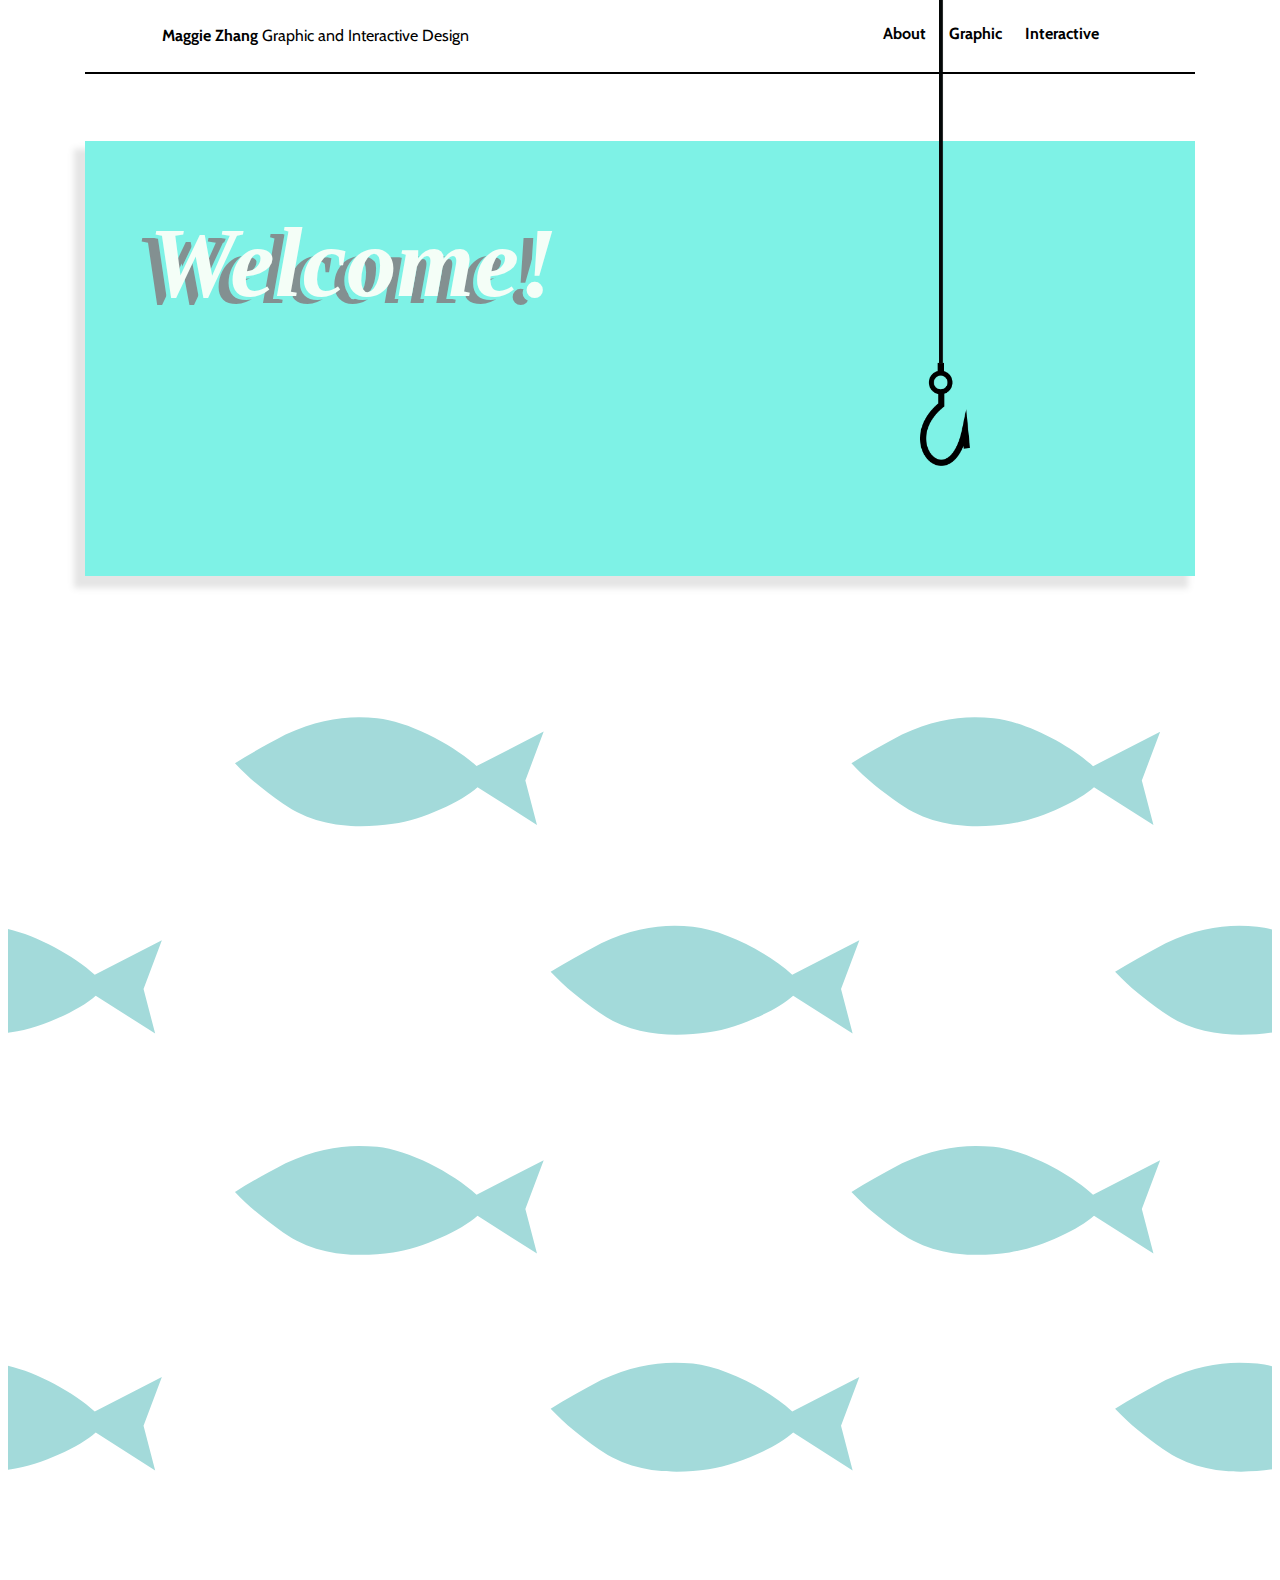
<file: index.html>
<!DOCTYPE html>
<html>
   <head>
      <meta charset="utf-8">
      <meta name="description">
      <title>Homepage</title>
      <link rel="stylesheet" type="text/css" href="style.css">
   </head>
   <body>
      <div id="masterhead">
         <p id="home-button"><a href="index.html">Maggie Zhang</a>  Graphic and Interactive Design</p>
         <ul id="nav">
            <li class="nav-link"><a href="about.html">About</a></li>
            <li class="nav-link"><a href="graphic.html">Graphic</a>
               <ul id="subnav">
                  <li class="subnav-link"><a href="project1.html">Project 1</a></li>
                  <li class="subnav-link"><a href="project2.html">Project 2</a></li>
                  <li class="subnav-link"><a href="ECAASU.html">ECAASU</a></li>
                  <li class="subnav-link"><a href="Biogen.html">Biogen</a></li>
                  <li class="subnav-link"><a href="course.html">Coursework</a></li>
               </ul>
            </li>
            <li class="nav-link"><a href="Interactive">Interactive</a></li>
         </ul>
      </div>

      <div class="welcome_box">
         <h1>Welcome!</h1>
      </div>

      <div id="line">
         <img src="img/line.png" alt="fishing line" width="" height="">
      </div>

      <svg version="1.1" id="Layer_1" xmlns="http://www.w3.org/2000/svg" xmlns:xlink="http://www.w3.org/1999/xlink" x="0px" y="0px" viewBox="0 0 1054.7 772" enable-background="new 0 0 1054.7 772" xml:space="preserve">
         <path fill="#A3DADA" d="M492.7,308c29,20.5,63.2,21,92,16.9c24.9-3.6,57.4-18.7,70.5-30.6l49.6,31.6l-9.7-37.2l15.3-40.7l-56,28.8
            c-20-18.4-57.4-37.5-82.9-40c-24.3-2.4-47.5,0.4-76.5,13.7c-15.9,8.3-30,16.3-42.2,23.9C465.5,288,477.5,297,492.7,308z"/>
         <path fill="#A3DADA" d="M229.3,134c29,20.5,63.2,21,92,16.9c24.9-3.6,57.4-18.7,70.5-30.6l49.6,31.6l-9.7-37.2L447,73.9l-56,28.8
            c-20-18.4-57.4-37.5-82.9-40c-24.3-2.4-47.5,0.4-76.5,13.7c-15.9,8.3-30,16.3-42.2,23.9C202.1,114,214,123,229.3,134z"/>
         <path fill="#A3DADA" d="M229.3,491.6c29,20.5,63.2,21,92,16.9c24.9-3.6,57.4-18.7,70.5-30.6l49.6,31.6l-9.7-37.2l15.3-40.7l-56,28.8
            c-20-18.4-57.4-37.5-82.9-40c-24.3-2.4-47.5,0.4-76.5,13.7c-15.9,8.3-30,16.3-42.2,23.9C202.1,471.6,214,480.6,229.3,491.6z"/>
         <path fill="#A3DADA" d="M743.7,134c29,20.5,63.2,21,92,16.9c24.9-3.6,57.4-18.7,70.5-30.6l49.6,31.6l-9.7-37.2l15.3-40.7l-56,28.8
            c-20-18.4-57.4-37.5-82.9-40C798.2,60.2,775,63,746,76.4c-15.9,8.3-30,16.3-42.2,23.9C716.5,114,728.5,123,743.7,134z"/>
         <path fill="#A3DADA" d="M743.7,491.6c29,20.5,63.2,21,92,16.9c24.9-3.6,57.4-18.7,70.5-30.6l49.6,31.6l-9.7-37.2l15.3-40.7l-56,28.8
            c-20-18.4-57.4-37.5-82.9-40c-24.3-2.4-47.5,0.4-76.5,13.7c-15.9,8.3-30,16.3-42.2,23.9C716.5,471.6,728.5,480.6,743.7,491.6z"/>
         <path fill="#A3DADA" d="M-89.3,308c29,20.5,63.2,21,92,16.9c24.9-3.6,57.4-18.7,70.5-30.6l49.6,31.6l-9.7-37.2l15.3-40.7l-56,28.8
            c-20-18.4-57.4-37.5-82.9-40c-24.3-2.4-47.5,0.4-76.5,13.7c-15.9,8.3-30,16.3-42.2,23.9C-116.5,288-104.6,297-89.3,308z"/>
         <path fill="#A3DADA" d="M963.7,308c29,20.5,63.2,21,92,16.9c24.9-3.6,57.4-18.7,70.5-30.6l49.6,31.6l-9.7-37.2l15.3-40.7l-56,28.8
            c-20-18.4-57.4-37.5-82.9-40c-24.3-2.4-47.5,0.4-76.5,13.7c-15.9,8.3-30,16.3-42.2,23.9C936.5,288,948.5,297,963.7,308z"/>
         <path fill="#A3DADA" d="M492.7,672.5c29,20.5,63.2,21,92,16.9c24.9-3.6,57.4-18.7,70.5-30.6l49.6,31.6l-9.7-37.2l15.3-40.7l-56,28.8
            c-20-18.4-57.4-37.5-82.9-40c-24.3-2.4-47.5,0.4-76.5,13.7c-15.9,8.3-30,16.3-42.2,23.9C465.6,652.5,477.5,661.5,492.7,672.5z"/>
         <path fill="#A3DADA" d="M-89.3,672.5c29,20.5,63.2,21,92,16.9c24.9-3.6,57.4-18.7,70.5-30.6l49.6,31.6l-9.7-37.2l15.3-40.7l-56,28.8
            c-20-18.4-57.4-37.5-82.9-40c-24.3-2.4-47.5,0.4-76.5,13.7c-15.9,8.3-30,16.3-42.2,23.9C-116.4,652.5-104.5,661.5-89.3,672.5z"/>
         <path fill="#A3DADA" d="M963.7,672.5c29,20.5,63.2,21,92,16.9c24.9-3.6,57.4-18.7,70.5-30.6l49.6,31.6l-9.7-37.2l15.3-40.7l-56,28.8
            c-20-18.4-57.4-37.5-82.9-40c-24.3-2.4-47.5,0.4-76.5,13.7c-15.9,8.3-30,16.3-42.2,23.9C936.6,652.5,948.5,661.5,963.7,672.5z"/>
      </svg>



   </body>
</html>
</file>
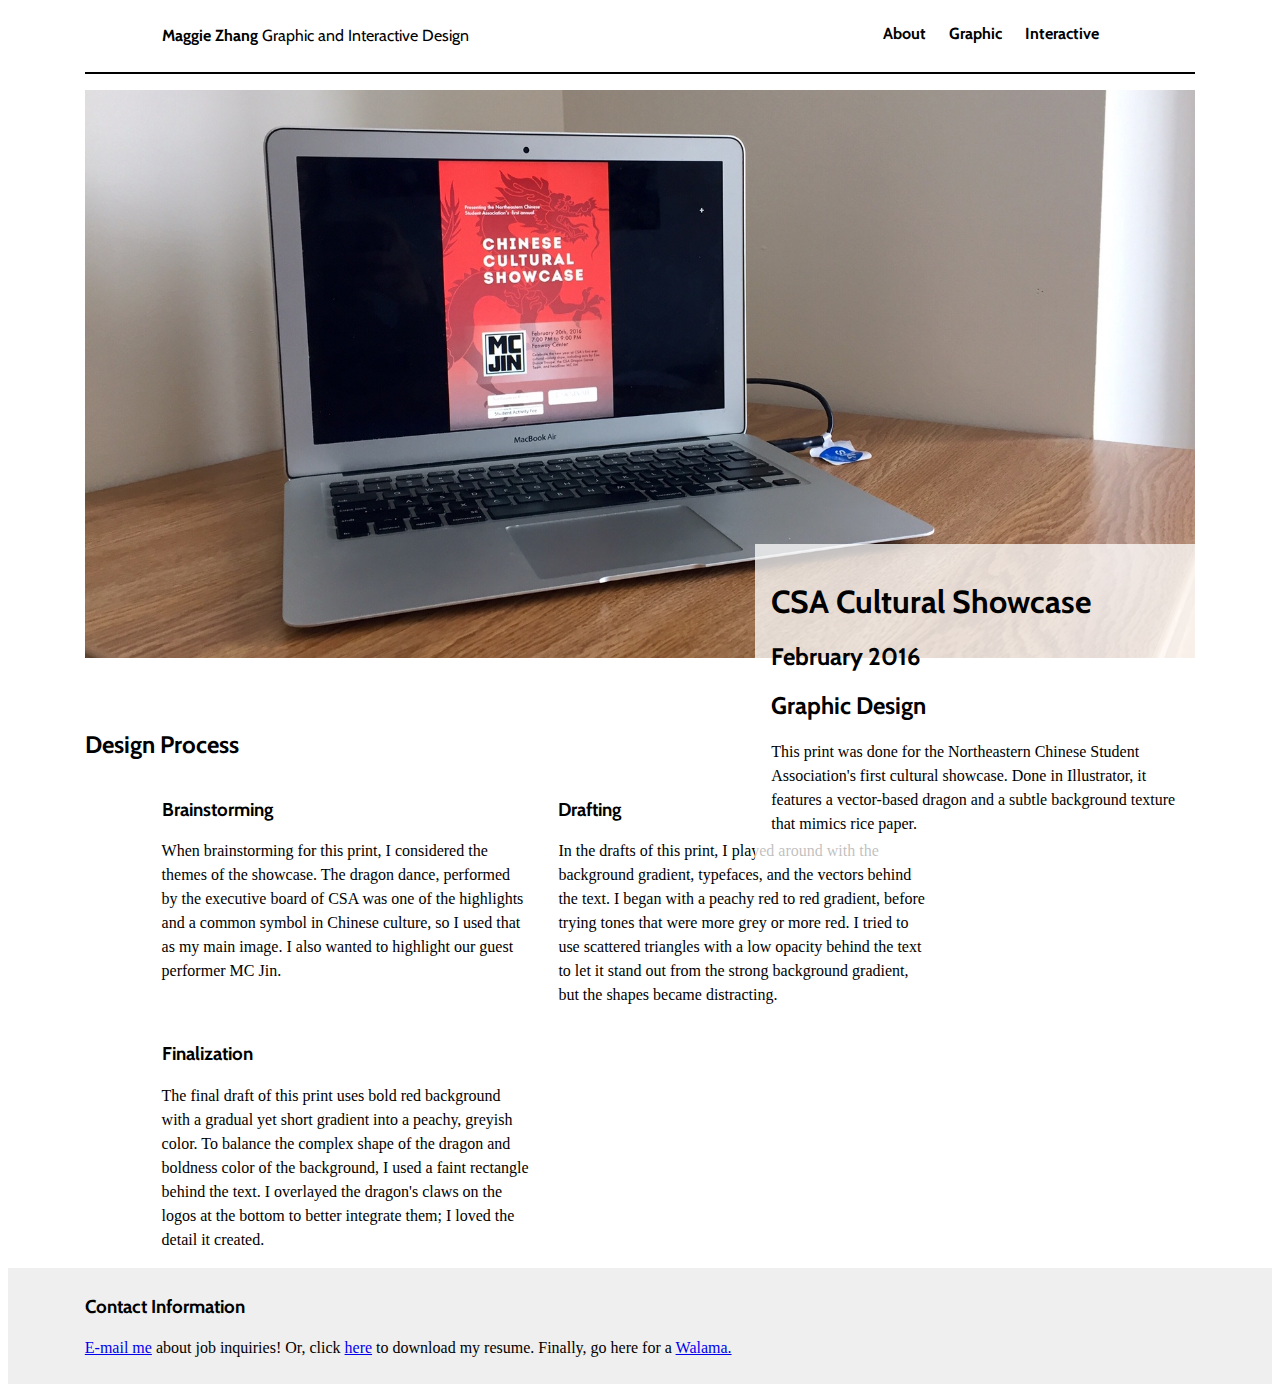
<file: project1.html>
<!DOCTYPE html>
<html>
   <head>
      <meta charset="utf-8">
      <meta name="description">
      <meta name="viewport" content="width=device-width" initial-scale=1”>
      <title>Project 1</title>
      <link rel="stylesheet" type="text/css" href="style.css">
   </head>
   <body>
      <div id="masterhead">
         <p id="home-button"><a href="index.html">Maggie Zhang</a>  Graphic and Interactive Design</p>
         <ul id="nav">
            <li class="nav-link"><a href="about.html">About</a></li>
            <li class="nav-link"><a href="graphic.html">Graphic</a>
               <ul id="subnav">
                  <li class="subnav-link"><a href="project1.html">Project 1</a></li>
                  <li class="subnav-link"><a href="project2.html">Project 2</a></li>
                  <li class="subnav-link"><a href="ECAASU.html">ECAASU</a></li>
                  <li class="subnav-link"><a href="Biogen.html">Biogen</a></li>
                  <li class="subnav-link"><a href="course.html">Coursework</a></li>
               </ul>
            </li>
            <li class="nav-link"><a href="Interactive">Interactive</a></li>
         </ul>
      </div>

      <div id="proj-overview">
      <img src="img/CultureShow_Computer.jpg" alt="Culture Show Banner" width="" height=""/>
         <div>
            <h1>CSA Cultural Showcase</h1>
            <h2>February 2016</h2>
            <h2>Graphic Design</h2>
            <p>This print was done for the Northeastern Chinese Student Association's first cultural showcase. Done in Illustrator, it features a vector-based dragon and a subtle background texture that mimics rice paper.</p>
         </div>
      </div>

      <div id="project-process">
         <h2>Design Process</h2>
         <div id="project-process-sub">
            <div>
               <h3>Brainstorming</h3>
               <p>When brainstorming for this print, I considered the themes of the showcase. The dragon dance, performed by the executive board of CSA was one of the highlights and a common symbol in Chinese culture, so I used that as my main image. I also wanted to highlight our guest performer MC Jin.</p>
            </div>
            <div>
            <h3>Drafting</h3>
            <p>In the drafts of this print, I played around with the background gradient, typefaces, and the vectors behind the text. I began with a peachy red to red gradient, before trying tones that were more grey or more red. I tried to use scattered triangles with a low opacity behind the text to let it stand out from the strong background gradient, but the shapes became distracting.</p>
            </div>
            <div>
            <h3>Finalization</h3>
            <p>The final draft of this print uses bold red background with a gradual yet short gradient into a peachy, greyish color. To balance the complex shape of the dragon and boldness color of the background, I used a faint rectangle behind the text. I overlayed the dragon's claws on the logos at the bottom to better integrate them; I loved the detail it created.</p>
            </div>
         </div>
      </div>

      <div id="footer">
         <h3>Contact Information</h3>
         <p><a href="mailto:zhang.ma@husky.neu.edu">E-mail me</a> about job inquiries! Or, click <a href="pdf/resume.pdf" download="Maggie_resume">here</a> to download my resume. Finally, go here for a <a href="http://hristu.net/">Walama.</a></p>
      </div>
   </body>
</html>
</file>
<file: style.css>
@import url(https://fonts.googleapis.com/css?family=Cabin:700,500);

/* BODY */
html {
   margin:0;
   padding:0;
}

#project-process, #proj-overview, #masterhead, .welcome_box{
   margin-left: 4.8rem;
   margin-right: 4.8rem;
}

/* NAV */

#masterhead {
   border-bottom: 2px solid;
   padding-bottom: 4rem;
   margin-bottom: 1rem;
}

#home-button{
   float:left;
   padding-left: 4.8rem;
}

#home-button a{
   text-decoration: none;
   color: black;
   background-color: white;
   font-weight: bold;
}

#nav {
   padding-right: 4.8rem;
   float:right;
}

.nav-link{
   display:inline-block;
   margin-right: 1.2rem;
}

.nav-link a{
   text-decoration: none;
   color: black;
   background-color: white;
   font-weight: bold;
}

.nav-link a:hover{
   background-color: grey;
}

#subnav {
   position: absolute;
   padding-left: 0rem;
   padding-top: .4rem;
   display:none;
   list-style: none;
}

.nav-link:hover #subnav{
   display:block;
}

/* HOMEPAGE*/
.welcome_box {
   -moz-box-shadow: -9px 10px 6px 2px #ccc;
   -webkit-box-shadow: -9px 10px 6px 2px #ccc;
   box-shadow: -9px 10px 6px 2px #ccc;
   opacity: 0.5;
   transition-property: opacity;
}

.welcome_box h1 {
/*EDIT THIS A LITTLE!!!!!*/
  background-color: #00e7cf;
  padding:4rem 4rem 16rem 4rem;
  color: #ebfef0;
  font: italic bold 100px Georgia, Serif;
  text-shadow: -4px 3px 0 #00e7cf,
               -14px 7px 0 #092325;
}

.welcome_box:hover {
   opacity: 1;
   transform: skew(5deg, 5deg);
   transition-duration: 0.5s;
   transition-timing-function: ease-in;
}

#line {
   z-index:2;
   position: absolute;
   top:-28rem;
   right: 310px;
}

#line img{
   height: auto;
   width: 50px;
   bottom:0px;
}

#line:hover{
   transform: translateY(30.7rem);
   transition-duration: 1s;
}

/*
#line img:first-of-type:hover {
   transform: scale(1,2.6);
   transform-origin: 0px 0px;
}

#line img:nth-child(2){
   position:absolute;
   height:80px;
   left:-14px;
   bottom:-76px;
}

#line img:nth-child(2):hover {
   transform: translateY(100px);
}

*/

/* OVERVIEW */

#proj-overview {
   padding-bottom: 3rem;
}

#proj-overview div{
   position:absolute;
   right: 4.8rem;
   bottom: 2rem;
   width: 26rem;
   padding: 1rem;
   z-index: 2;
   background-color:rgba(255,255,255, .75);
}

#proj-overview img{
   width:100%;
}

/* PROCESS */

#project-process {
   clear: both;
   padding-bottom: 16rem;
}

#project-process-sub {
   padding-left: 4.8rem;
}

#project-process-sub div {
   float: left;
   margin-right:1.8rem;
   width: 23rem;
}


/* FOOTER */

#footer {
   clear:both;
   right:0;
   bottom:0;
   left:0;
   background-color: #efefef;
   padding:0.5rem;
   padding-left: 4.8rem;
}

/* TEXT */

#home-button, ul, h1, h2, h3 {
   font-family: 'Cabin', sans-serif;
}

#banner{
   width:100;
}

p{
   font-family: Garamond, serif;
   line-height: 1.5em;
}

/* PROJECT TWO */

#margin, #grey-box{
   margin-top: 5rem;
   margin-left: auto;
   margin-right: auto;
   width: 65rem;
}

#grey-box{
   background-color: #efefef;
   padding-right:2rem;
   padding-left:4rem;
   padding-top: 2rem;
   height: 99rem;
}

#grey-box-headers{
   float:left;
   width:20rem;
}

#grey-box p{
   float:left;
   width:30rem;
   padding-left: 8rem;
}

#grey-box ul{
   float:left;
   width:30rem;
   padding-left: 8rem;
}

.project-series{
   clear:both;
   padding-top: 3rem;
}

.project-series-text {
   float:left;
}

.project-series-text ul{
   list-style: none;
   font-weight: bold;
}

/* PROJ 2 IMAGES */

.project-series-img1 {
   background-image: url(img/SASE_poster.jpg);
   background-repeat: no-repeat;
   background-size: contain;
   width:20rem;
   height:20rem;
   float:left;
}

.project-series-img2 {
   background-image: url(img/SASE_bag.jpg);
   background-repeat: no-repeat;
   background-size: contain;
   width:20rem;
   height:20rem;
   float:left;
}

.project-series-img3 {
   background-image: url(img/SASE_badge.jpg);
   background-repeat: no-repeat;
   background-size: contain;
   width:20rem;
   height:20rem;
   float:left;
}

.project-series-img4 {
   background-image: url(img/SASE_program.jpg);
   background-repeat: no-repeat;
   background-size: contain;
   width:20rem;
   height:20rem;
   float:left;
}

/* MEDIA QUERIES */

@media screen and (max-width: 600px) {


}
</file>
